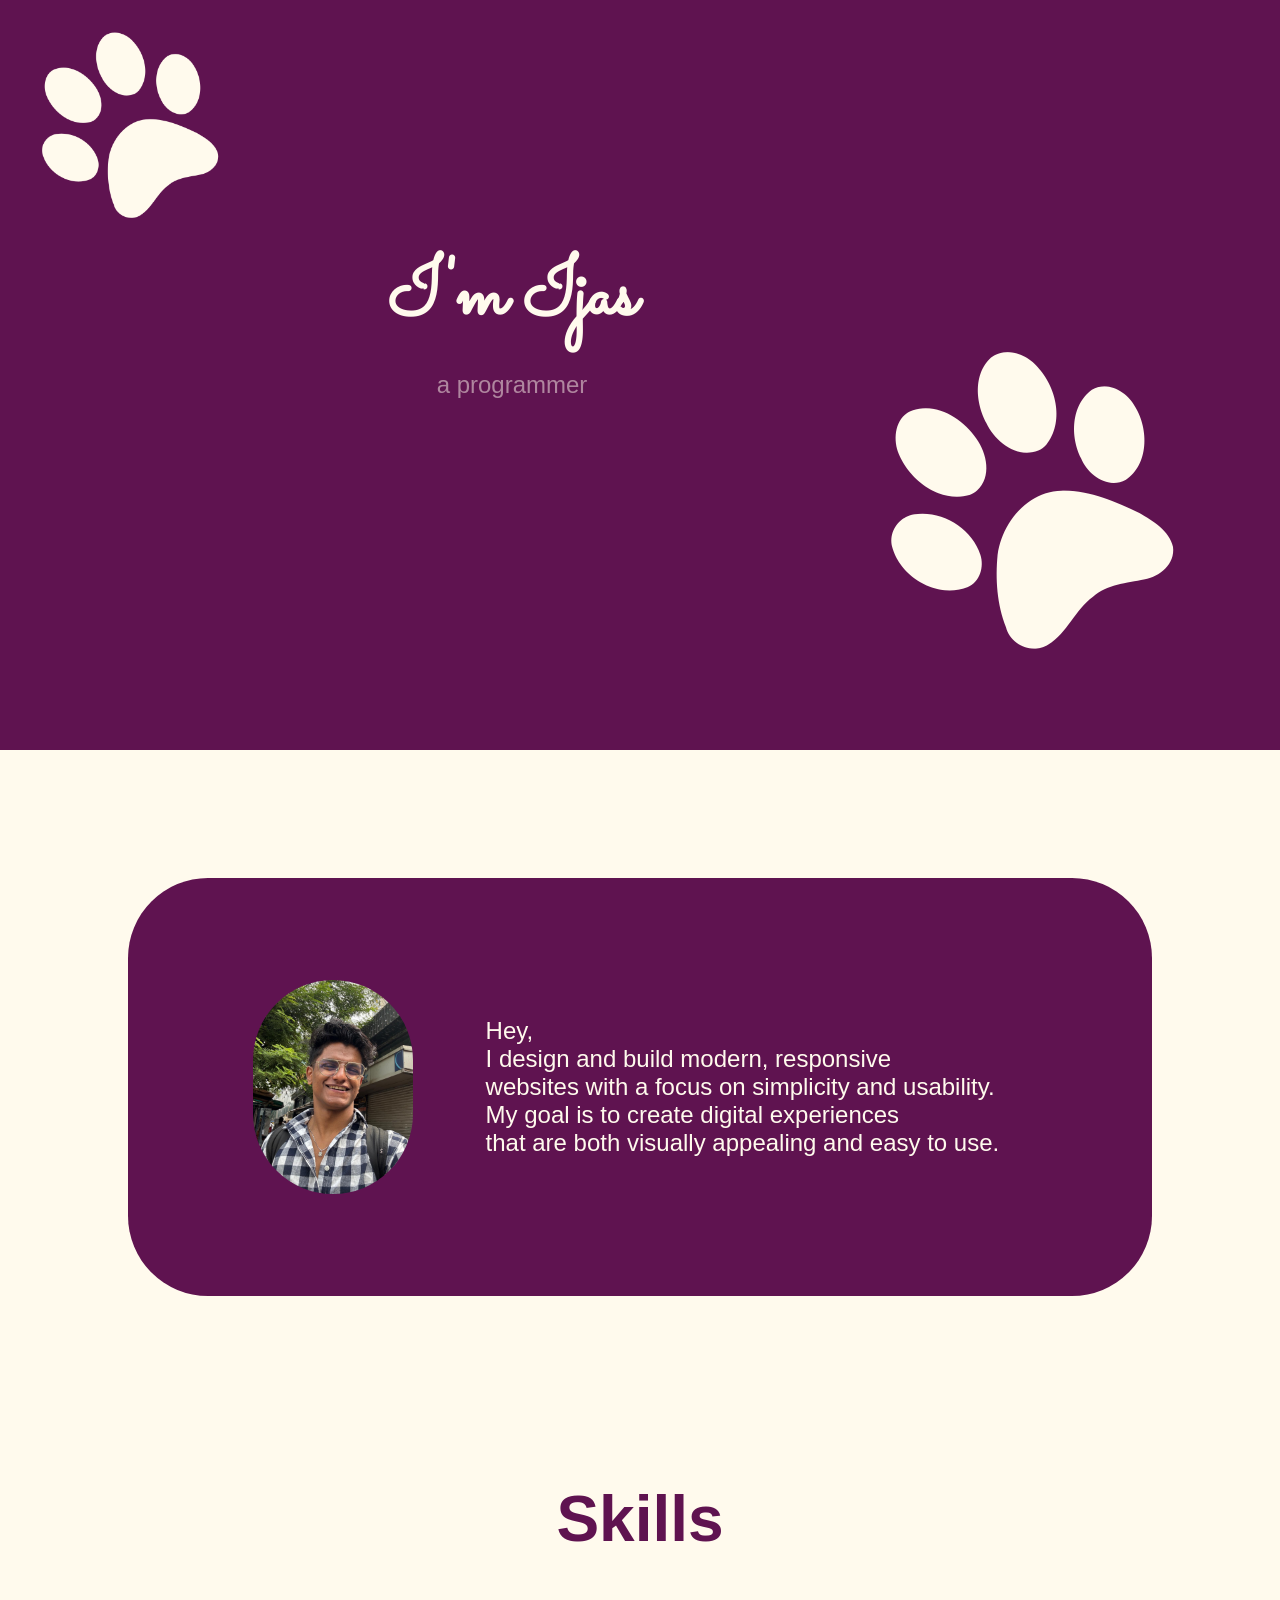
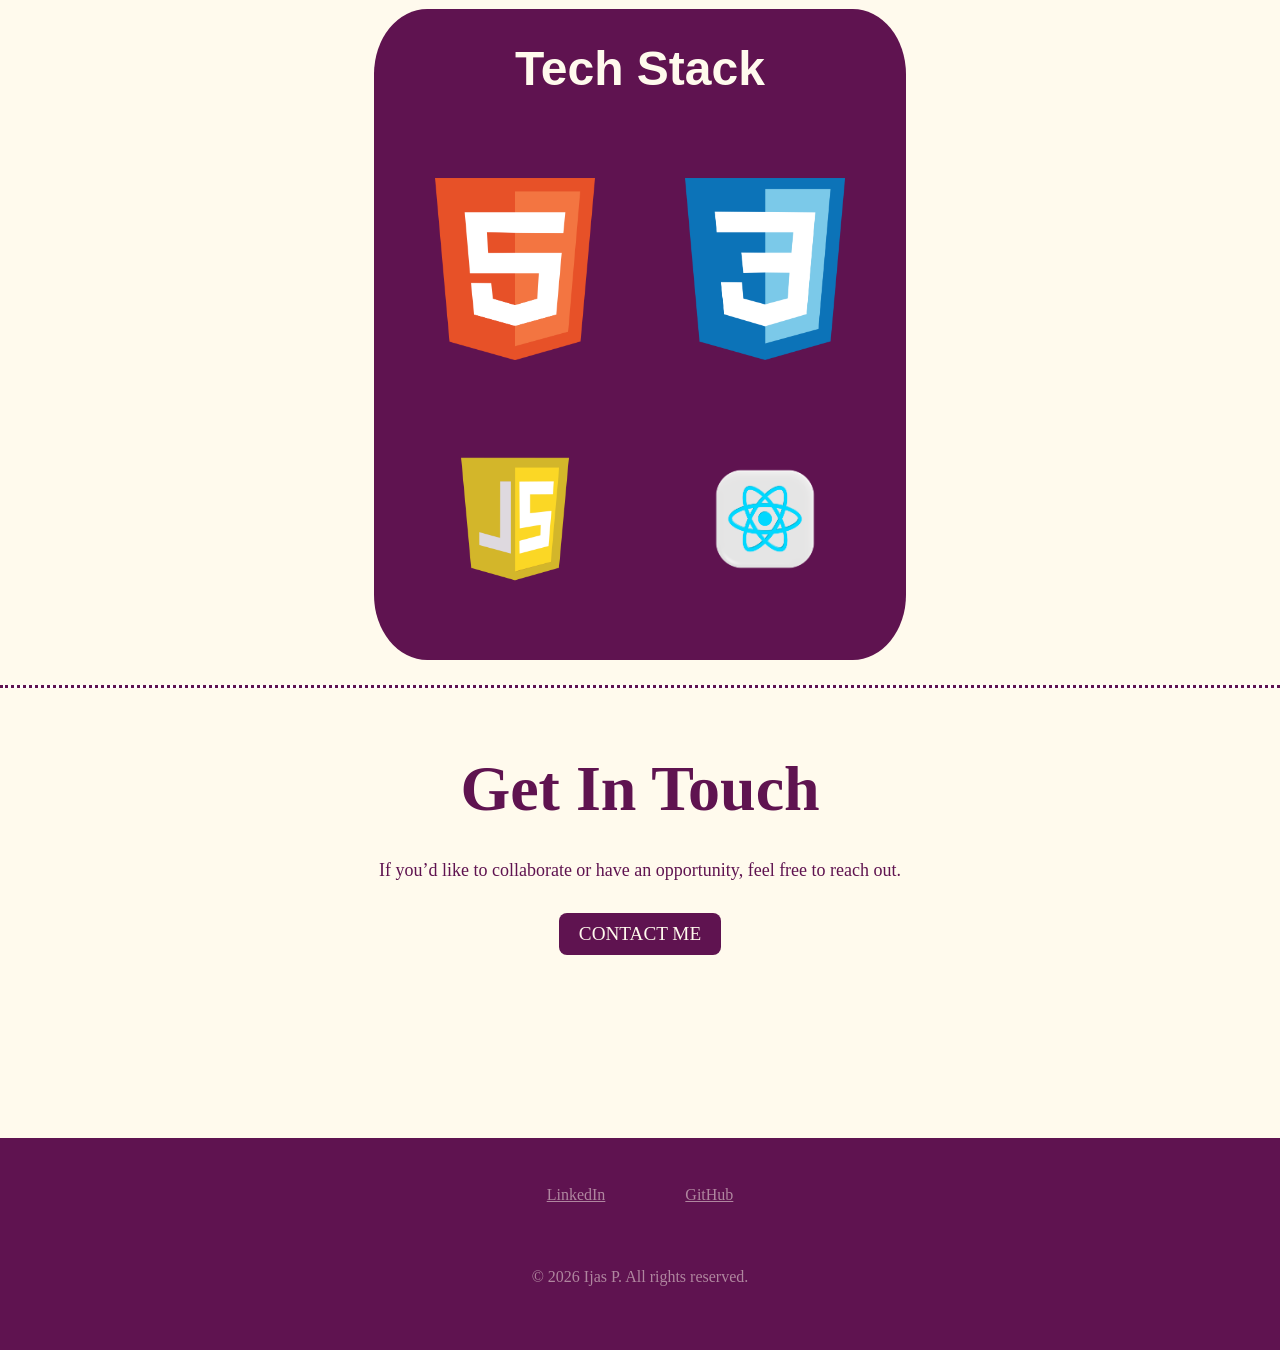
<file: index.html>
<!DOCTYPE html>
<html lang="en">
<head>
    <meta charset="UTF-8">
    <meta name="viewport" content="width=device-width, initial-scale=1.0">
    <title>Portfolio</title>
    <link href="https://fonts.googleapis.com/css2?family=Sacramento&display=swap" rel="stylesheet">
    <link rel="stylesheet" href="./style.css">
</head>
<body>
    <div class="top-container">
        <img src="./images/Footprints.png" alt="footprints">
        <div class="top-item-1">
            <h1>I'm Ijas</h1>
            <p>a programmer</p>      
        </div>
        <div class="top-item-2">
            <img src="./images/Footprints.png" alt="footprints">
        </div>
    </div>

    <div class="qtr-container">
        <div class="qtr-item-1">
            <div class="qtr-item-2">
                <img src="./images/Profile.png" alt="ijas">
            </div>
            <div class="qtr-item-2">
                <p>Hey,<br>
                    I design and build modern, responsive <br> websites with a focus on simplicity and usability. <br>
                   My goal is to create digital experiences <br>that are both visually appealing and easy to use.
                </p>
            </div>
        </div>
    </div>

    <div class="mid-container">
        <h2>Skills</h2>
        <div class="mid-item-1">
            <div class="mid-item-2">
                <h3>Tech Stack</h3>
                <div class="mid-item-3">
                    <img src="./images/html-logo.png" alt="html-logo">
                    <img src="./images/css-logo.png" alt="css-logo">
                    <img src="./images/JavaScript-logo.png" alt="javaScript-logo">
                    <img src="./images/React-logo.png" alt="react-logo">
                </div>
            </div>
        </div>
    </div>
<hr>

    <div class="bottom-container">
        <h3>Get In Touch</h3>
        <p>If you’d like to collaborate or have an opportunity, feel free to reach out.</p>
        <a href="./contact.html" class="btn">CONTACT ME</a>
    </div>

    <div class="footer">
        <div class="footer-link">
            <a  href="https://www.linkedin.com/in/ijasssss">LinkedIn</a>
            <a  href="https://github.com/Ijasssss">GitHub</a>
        </div>
        <p>© 2026 Ijas P. All rights reserved.</p>    
    </div>


    
</body>
</html>
</file>
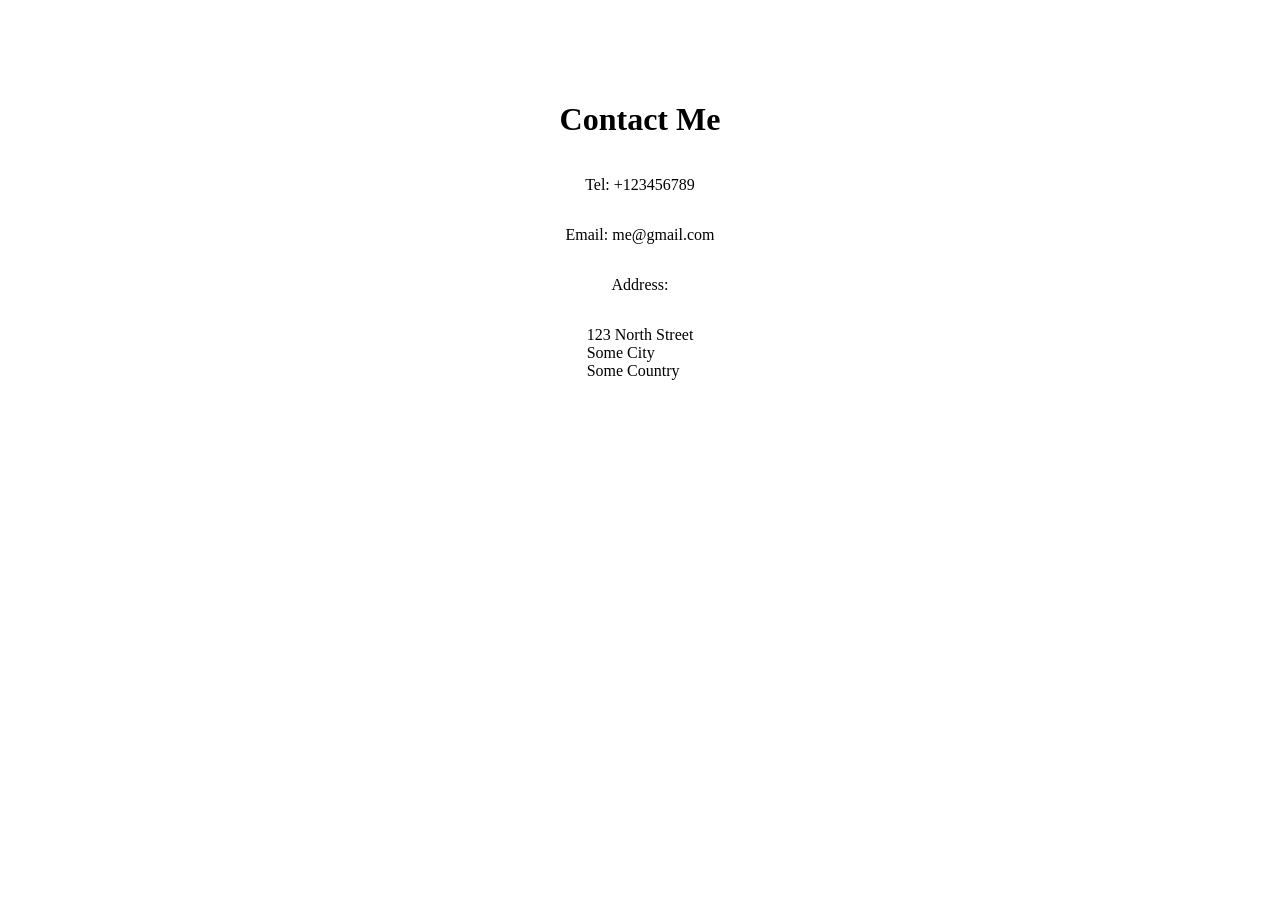
<file: contact.html>
<!DOCTYPE html>
<html lang="en">
<head>
    <meta charset="UTF-8">
    <meta name="viewport" content="width=device-width, initial-scale=1.0">
    <link rel="stylesheet" href="./style.css">
    <title>Document</title>
</head>
<body>
    <div class="contact-me">
        <h1>Contact Me</h1>
        <p>Tel: +123456789</p>
        <p>Email: me@gmail.com</p>
        <p>Address:</p>
        <p>
        123 North Street<br />
        Some City<br />
        Some Country <br />
        </p>
    </div>
</body>
</html>
</file>
<file: style.css>
body {
    margin: 0;
    padding: 0;
}

.top-container {
    background-color: #5f1350;
    display:grid;
    grid-template-rows: 1fr 2fr;
    grid-template-columns: 1fr 2fr 2fr;
    min-height: 80vh;
}

.top-container > img {
    max-width:250px;
    height: auto;
    width: 100%;
}

.top-item-1 {
    grid-row: span 2;
    display:flex;
    justify-content: center;
    align-items: center;
    height: 65vh;
    flex-direction: column;    
}

.top-item-1 > h1 {
    font-family: "Sacramento", cursive;
    color:#fffaed;
    font-size: 5rem;
    margin-bottom: 15px;
}

.top-item-1 > p {
    margin:0;
    color:#fffaed80;
    font-size:1.5rem;
    font-family: "Montserrat", sans-serif;
}

.top-item-2 {
    grid-area: 2 /3 /3 /4 ;
    display:flex;
    justify-content:center ;
    align-items: center;
    
}

.top-item-2 > img {
    max-width:400px;
    height: auto;
    width: 100%;
}

.qtr-container {
    background-color: #fffaed;
    padding: 10%;
    height: 50vh;

}

.qtr-item-1 {
    background-color: #5f1350;
    padding:10%;
    display:grid;
    grid-template-columns: 1fr 3fr;
    border-radius: 5rem;
    
}

.qtr-item-2 {
    display: flex;
    justify-content: center;
    align-items: center;
    
}

.qtr-item-2 > img {
    max-width:10rem;
    width:100%;
    height: auto;
    border-radius: 5rem;

}

.qtr-item-2 > p {
    color: #fffaed;
    text-align: justify;
    font-size:1.5rem;
    font-family: "Montserrat", sans-serif;
}

.mid-container {
    background-color:#fffaed;
    padding:2%
}

.mid-container > h2 {
    color:#5f1350;
    margin-top: 0;
    font-family: "Montserrat", sans-serif;
    text-align: center;
    font-size:4rem
}
.mid-item-1 {
    display: flex;
    background-color: #fffaed;
    justify-content: center;
    align-items: center;
}

.mid-item-2 {
    text-align: center;
    background-color: #5f1350;
    padding:1rem;
    border-radius:10%;
}

.mid-item-2 > h3 {
    font-family: "Montserrat", sans-serif;
    font-size: 3rem;
    color:#fffaed;
    margin-top: 1rem;
}

.mid-item-2 > div {
    display:grid ;
    grid-template-rows: repeat(2,1fr );
    grid-template-columns: repeat(2,1fr);
    width: 500px;
    height: 500px;
    
}

.mid-item-3 {
    display: flex;
    align-items: center;
    justify-items: center;

}

.mid-item-3 > * {
    max-width: 10rem;
    width:100%;
    height: auto;
    
}

hr {
    margin: 0;
    border: dotted #5f1350;
    border-bottom: none;
}

.bottom-container {
    background-color:#fffaed;
    display: flex;
    flex-direction: column;
    align-items: center;
    height: 50vh;
}

.bottom-container > h3 {
    color: #5f1350;
    font-size: 4rem;
    margin-bottom: 1rem;
 }
 
 .bottom-container > p {
    color: #5f1350;
    font-size: large;
    margin-bottom: 2rem;
 }

 .bottom-container > a {
    background-color: #5f1350;
    color: #fffaed;
    font-size:larger;
    border-radius: .5rem;
    padding: 10px 20px;
    text-decoration: none;
 }

 .footer {
    background-color: #5f1350;
    height: 20vh;
    padding: 1rem ;

 }

 .footer-link {
    display: flex;
    justify-content: center;
    gap: 5rem;
    
 }
 .footer-link > * {
    color: #fffaed80;
    margin-top: 2rem;
 }

 .footer p {
    color: #fffaed80;
    text-align: center;
    margin-top: 4rem;
 }

 .contact-me {
    display: flex;
    align-items: center;
    flex-direction: column;
    margin-top: 5rem;
    
 }

 @media (max-width:768px) {
    .mid-item-2 > div {
        width: 250px;
        height: 250px;
    }
 }
</file>
